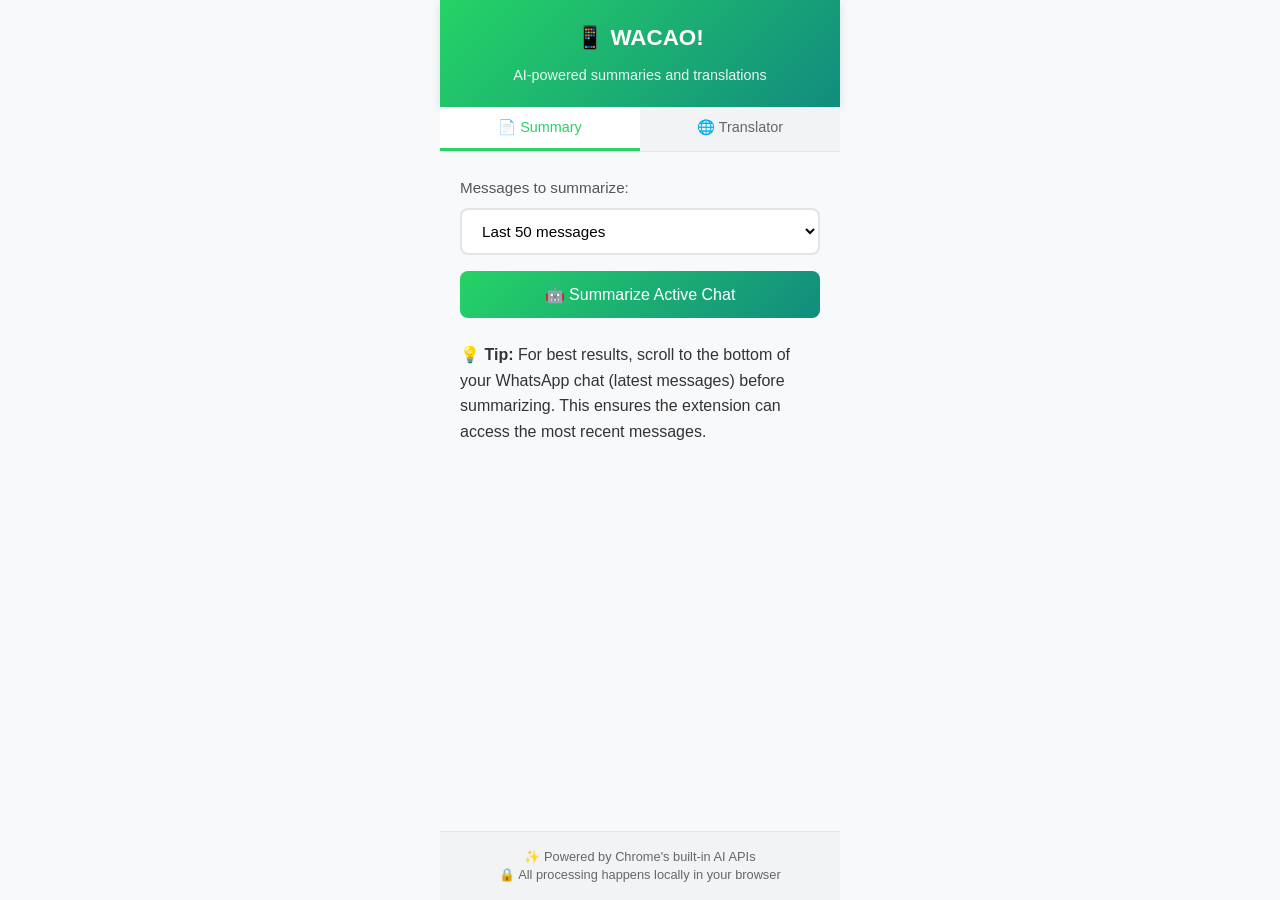
<file: sidepanel.html>
<!DOCTYPE html>
<html>
<head>
    <meta charset="utf-8">
    <link rel="stylesheet" href="sidepanel.css">
    <title>WACAO!</title>
</head>
<body>
    <div class="container">
        <header class="header">
            <h1>📱 WACAO!</h1>
            <p class="subtitle">AI-powered summaries and translations</p>
        </header>

        <!-- Tab Navigation -->
        <nav class="tab-nav">
            <button id="summaryTab" class="tab-btn active" data-tab="summary">
                📄 Summary
            </button>
            <button id="translatorTab" class="tab-btn" data-tab="translator">
                🌐 Translator
            </button>
        </nav>

        <main class="main">
            <!-- Summary Tab Content -->
            <div id="summaryContent" class="tab-content active">
                <div class="controls">
                    <label for="messageCount" class="label">
                        Messages to summarize:
                    </label>
                    <select id="messageCount" class="select">
                        <option value="20">Last 20 messages</option>
                        <option value="50" selected>Last 50 messages</option>
                    </select>
                    
                    <button id="summarizeBtn" class="btn btn-primary">
                        🤖 Summarize Active Chat
                    </button>
                </div>

                <div id="summaryStatus" class="status hidden"></div>
                
                <div id="summaryResults" class="results hidden">
                    <h3>💡 Summary</h3>
                    <div id="summaryText" class="summary-content"></div>
                </div>
                
                <div id="summaryError" class="error hidden"></div>
                
                <div class="guidance-note">
                    <p class="note-text">
                        💡 <strong>Tip:</strong> For best results, scroll to the bottom of your WhatsApp chat (latest messages) before summarizing. This ensures the extension can access the most recent messages.
                    </p>
                </div>
            </div>

            <!-- Translator Tab Content -->
            <div id="translatorContent" class="tab-content">
                <div class="translator-controls">
                    <div class="control-group">
                        <label for="baseLanguage" class="label">
                            Your language:
                        </label>
                        <select id="baseLanguage" class="select">
                            <option value="en">English</option>
                            <option value="es">Spanish</option>
                            <option value="fr">French</option>
                            <option value="de">German</option>
                            <option value="it">Italian</option>
                            <option value="pt">Portuguese</option>
                            <option value="ru">Russian</option>
                            <option value="ja">Japanese</option>
                            <option value="ko">Korean</option>
                            <option value="zh">Chinese</option>
                            <option value="ar">Arabic</option>
                            <option value="hi">Hindi</option>
                        </select>
                    </div>

                    <button id="translateLastMessage" class="btn btn-primary">
                        🌐 Translate Last Message
                    </button>
                </div>

                <div id="translatorStatus" class="status hidden"></div>
                
                <!-- Translation Result Display -->
                <div id="translationResult" class="translation-result hidden">
                    <h3>🔍 Translation</h3>
                    <div class="message-item">
                        <div class="message-header">
                            <span class="message-sender" id="originalSender">Sender</span>
                            <div class="message-info">
                                <span class="language-tag detected" id="detectedLanguage">DE</span>
                            </div>
                        </div>
                        <div class="message-original" id="originalMessage">Original message text</div>
                        <div class="message-translated" id="translatedMessage">📝 Translated text</div>
                    </div>
                </div>

                <!-- Reply Input -->
                <div id="replySection" class="reply-section hidden">
                    <div class="reply-input-group">
                        <textarea id="replyInput" class="reply-textarea" 
                                placeholder="Type your reply in English..."></textarea>
                        <button id="sendReply" class="btn btn-send">
                            🚀 Translate & Send
                        </button>
                    </div>
                </div>
                
                <div id="translatorError" class="error hidden"></div>
            </div>
        </main>

        <footer class="footer">
            <p class="footer-text">
                ✨ Powered by Chrome's built-in AI APIs<br>
                🔒 All processing happens locally in your browser
            </p>
        </footer>
    </div>

    <script src="sidepanel.js"></script>
</body>
</html>
</file>
<file: sidepanel.css>
/* WhatsApp Chat Summarizer Side Panel Styles */

* {
    box-sizing: border-box;
    margin: 0;
    padding: 0;
}

body {
    font-family: -apple-system, BlinkMacSystemFont, 'Segoe UI', Roboto, sans-serif;
    line-height: 1.6;
    color: #333;
    background: #f8f9fa;
    min-height: 100vh;
}

.container {
    display: flex;
    flex-direction: column;
    min-height: 100vh;
    max-width: 400px;
    margin: 0 auto;
}

/* Header Styles */
.header {
    background: linear-gradient(135deg, #25D366 0%, #128C7E 100%);
    color: white;
    padding: 20px;
    text-align: center;
    box-shadow: 0 2px 10px rgba(0, 0, 0, 0.1);
}

.header h1 {
    font-size: 1.4rem;
    margin-bottom: 8px;
    font-weight: 600;
}

.subtitle {
    font-size: 0.9rem;
    opacity: 0.9;
    font-weight: 400;
}

/* Main Content */
.main {
    flex: 1;
    padding: 24px 20px;
}

.controls {
    margin-bottom: 24px;
}

.label {
    display: block;
    font-weight: 500;
    margin-bottom: 8px;
    color: #555;
    font-size: 0.95rem;
}

.select {
    width: 100%;
    padding: 12px 16px;
    border: 2px solid #e1e5e9;
    border-radius: 8px;
    font-size: 0.95rem;
    background: white;
    margin-bottom: 16px;
    transition: border-color 0.2s ease;
}

.select:focus {
    outline: none;
    border-color: #25D366;
    box-shadow: 0 0 0 3px rgba(37, 211, 102, 0.1);
}

.btn {
    width: 100%;
    padding: 14px 20px;
    border: none;
    border-radius: 8px;
    font-size: 1rem;
    font-weight: 500;
    cursor: pointer;
    transition: all 0.2s ease;
    display: flex;
    align-items: center;
    justify-content: center;
    gap: 8px;
}

.btn-primary {
    background: linear-gradient(135deg, #25D366 0%, #128C7E 100%);
    color: white;
}

.btn-primary:hover {
    transform: translateY(-1px);
    box-shadow: 0 4px 15px rgba(37, 211, 102, 0.3);
}

.btn-primary:active {
    transform: translateY(0);
}

.btn:disabled {
    opacity: 0.6;
    cursor: not-allowed;
    transform: none !important;
    box-shadow: none !important;
}

/* Status and Results */
.status {
    background: #e3f2fd;
    border: 1px solid #bbdefb;
    border-radius: 8px;
    padding: 16px;
    margin-bottom: 20px;
    color: #1565c0;
    text-align: center;
    font-weight: 500;
}

.results {
    background: white;
    border: 1px solid #e1e5e9;
    border-radius: 12px;
    padding: 20px;
    margin-bottom: 20px;
    box-shadow: 0 2px 8px rgba(0, 0, 0, 0.05);
}

.results h3 {
    color: #25D366;
    margin-bottom: 16px;
    font-size: 1.1rem;
    display: flex;
    align-items: center;
    gap: 8px;
}

.summary-content {
    line-height: 1.7;
    color: #555;
    white-space: pre-wrap;
    word-wrap: break-word;
}

.error {
    background: #ffebee;
    border: 1px solid #ffcdd2;
    border-radius: 8px;
    padding: 16px;
    margin-bottom: 20px;
    color: #d32f2f;
    font-weight: 500;
}

/* Footer */
.footer {
    background: #f1f3f4;
    padding: 16px 20px;
    border-top: 1px solid #e1e5e9;
    margin-top: auto;
}

.footer-text {
    text-align: center;
    font-size: 0.8rem;
    color: #666;
    line-height: 1.4;
}

/* Utility Classes */
.hidden {
    display: none;
}

/* Loading Animation */
.loading {
    position: relative;
}

.loading::after {
    content: '';
    position: absolute;
    top: 50%;
    right: 16px;
    transform: translateY(-50%);
    width: 16px;
    height: 16px;
    border: 2px solid transparent;
    border-top: 2px solid #25D366;
    border-radius: 50%;
    animation: spin 1s linear infinite;
}

@keyframes spin {
    0% { transform: translateY(-50%) rotate(0deg); }
    100% { transform: translateY(-50%) rotate(360deg); }
}

/* Tab Navigation */
.tab-nav {
    display: flex;
    background: #f1f3f4;
    border-bottom: 1px solid #e1e5e9;
}

.tab-btn {
    flex: 1;
    padding: 12px 16px;
    border: none;
    background: transparent;
    color: #666;
    font-size: 0.9rem;
    font-weight: 500;
    cursor: pointer;
    transition: all 0.2s ease;
    border-bottom: 3px solid transparent;
}

.tab-btn:hover {
    background: #e8eaed;
}

.tab-btn.active {
    color: #25D366;
    border-bottom-color: #25D366;
    background: white;
}

/* Tab Content */
.tab-content {
    display: none;
}

.tab-content.active {
    display: block;
}

/* Translation Controls */
.translator-controls {
    margin-bottom: 20px;
}

.control-group {
    margin-bottom: 16px;
}

.btn-secondary {
    background: #6c757d;
    color: white;
}

.btn-secondary:hover {
    background: #5a6268;
    transform: translateY(-1px);
    box-shadow: 0 4px 15px rgba(108, 117, 125, 0.3);
}

.btn-secondary.monitoring {
    background: linear-gradient(135deg, #28a745 0%, #20c997 100%);
}

.btn-secondary.monitoring:hover {
    background: linear-gradient(135deg, #218838 0%, #1abc9c 100%);
    box-shadow: 0 4px 15px rgba(40, 167, 69, 0.3);
}

/* Translation Result Display */
.translation-result {
    background: white;
    border: 1px solid #e1e5e9;
    border-radius: 12px;
    margin-bottom: 16px;
    padding: 20px;
}

.translation-result h3 {
    color: #25D366;
    margin: 0 0 16px 0;
    font-size: 1.1rem;
    display: flex;
    align-items: center;
    gap: 8px;
    border-bottom: 1px solid #f1f3f4;
    padding-bottom: 12px;
}

.message-item {
    margin-bottom: 16px;
    padding: 12px;
    border-radius: 8px;
    border-left: 3px solid #25D366;
    background: #f8f9fa;
}

.message-item.translated {
    border-left-color: #007bff;
    background: #e3f2fd;
}

.message-header {
    display: flex;
    justify-content: between;
    align-items: center;
    margin-bottom: 8px;
    font-size: 0.85rem;
    color: #666;
}

.message-sender {
    font-weight: 600;
}

.message-info {
    display: flex;
    align-items: center;
    gap: 8px;
}

.language-tag {
    background: #25D366;
    color: white;
    padding: 2px 6px;
    border-radius: 4px;
    font-size: 0.7rem;
    font-weight: 500;
}

.language-tag.detected {
    background: #007bff;
}

.message-original {
    margin-bottom: 8px;
    font-weight: 500;
    color: #333;
}

.message-translated {
    color: #555;
    font-style: italic;
    border-top: 1px solid #dee2e6;
    padding-top: 8px;
}

/* Reply Section */
.reply-section {
    background: white;
    border: 1px solid #e1e5e9;
    border-radius: 12px;
    padding: 16px;
    margin-bottom: 16px;
}

.reply-input-group {
    display: flex;
    flex-direction: column;
    gap: 12px;
}

.reply-textarea {
    width: 100%;
    min-height: 80px;
    padding: 12px;
    border: 2px solid #e1e5e9;
    border-radius: 8px;
    font-family: inherit;
    font-size: 0.9rem;
    resize: vertical;
    transition: border-color 0.2s ease;
}

.reply-textarea:focus {
    outline: none;
    border-color: #25D366;
    box-shadow: 0 0 0 3px rgba(37, 211, 102, 0.1);
}

.btn-send {
    background: linear-gradient(135deg, #007bff 0%, #0056b3 100%);
    color: white;
    align-self: flex-end;
    min-width: 140px;
}

.btn-send:hover {
    background: linear-gradient(135deg, #0056b3 0%, #004085 100%);
    transform: translateY(-1px);
    box-shadow: 0 4px 15px rgba(0, 123, 255, 0.3);
}

.btn-send:disabled {
    background: #6c757d;
    cursor: not-allowed;
}

/* Status indicators for translator */
.monitoring-indicator {
    display: inline-flex;
    align-items: center;
    gap: 6px;
    font-size: 0.8rem;
    padding: 4px 8px;
    border-radius: 4px;
    font-weight: 500;
}

.monitoring-indicator.active {
    background: #d4edda;
    color: #155724;
}

.monitoring-indicator.inactive {
    background: #f8d7da;
    color: #721c24;
}

.pulse {
    animation: pulse 2s infinite;
}

@keyframes pulse {
    0% { opacity: 1; }
    50% { opacity: 0.5; }
    100% { opacity: 1; }
}

/* Scrollbar styling for messages container */
.messages-container::-webkit-scrollbar {
    width: 6px;
}

.messages-container::-webkit-scrollbar-track {
    background: #f1f1f1;
    border-radius: 3px;
}

.messages-container::-webkit-scrollbar-thumb {
    background: #c1c1c1;
    border-radius: 3px;
}

.messages-container::-webkit-scrollbar-thumb:hover {
    background: #a1a1a1;
}

/* Responsive Design */
@media (max-width: 480px) {
    .container {
        max-width: 100%;
    }
    
    .header {
        padding: 16px;
    }
    
    .header h1 {
        font-size: 1.2rem;
    }
    
    .main {
        padding: 20px 16px;
    }

    .tab-btn {
        padding: 10px 12px;
        font-size: 0.8rem;
    }

    .reply-input-group {
        gap: 8px;
    }

    .btn-send {
        align-self: stretch;
        min-width: auto;
    }

    .message-header {
        flex-direction: column;
        align-items: flex-start;
        gap: 4px;
    }
}
</file>
